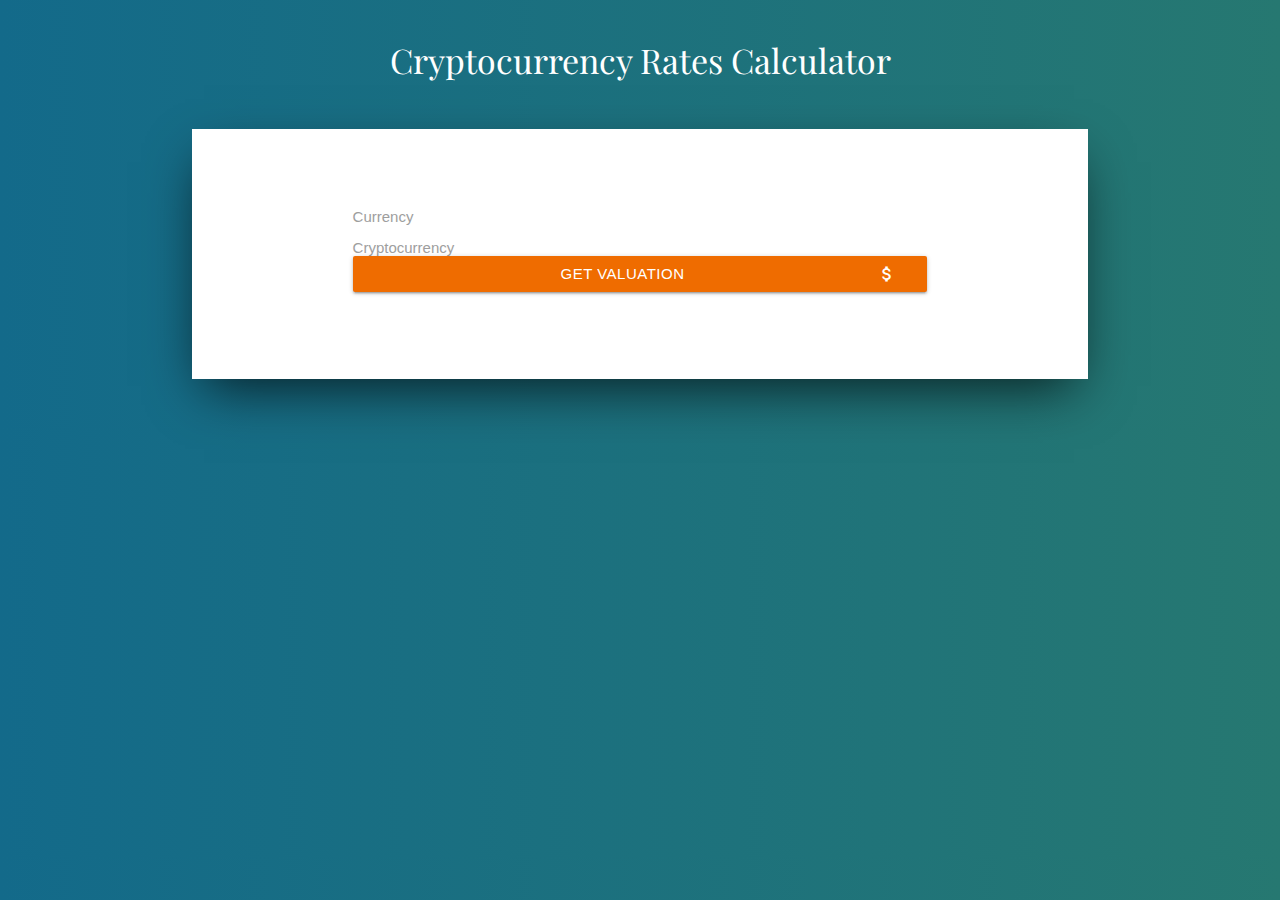
<file: 1-Cryptocurrencies_Project/index.html>
<!DOCTYPE html>
<html lang="en">
<head>
    <meta charset="UTF-8">
    <meta name="viewport" content="width=device-width, initial-scale=1.0">
    <meta http-equiv="X-UA-Compatible" content="ie=edge">
    <title>Document</title>
    <link href="https://fonts.googleapis.com/icon?family=Material+Icons" rel="stylesheet">
    <link rel="stylesheet" href="css/materialize.min.css">
    <link href="https://fonts.googleapis.com/css?family=Playfair+Display" rel="stylesheet">
</head>
<body>
    <div>
        <h1 class="center">Cryptocurrency Rates Calculator</h1>
    </div>
    <div class="container main-content">
        <!-- Page Content goes here -->
        <div class="row">
            <form class="col s8 offset-s2" id="form">
                <div class="row">
                    <div class="form">
                        <div class="input-field col s12">
                                <select id="currency">
                                    <option value="" disabled selected>- Select Currency - </option>
                                    <option value="USD">USD</option>
                                    <option value="GBP">GBP</option>
                                    <option value="EUR">Euro</option>
                                </select>
                                <label>Currency</label>
                        </div>    
                        <div class="input-field col s12">
                            <select id="cryptocurrency">
                                <option value="" disabled selected>- Select Cryptocurrency -</option>
                            </select>
                            <label>Cryptocurrency</label>
                        </div>
                        <div class="input-field col s12">
                            <button class="btn waves-effect waves-light orange darken-3" type="submit" name="action">Get Valuation
                                <i class="material-icons right">attach_money</i>
                            </button>
                        </div>
                        <div class="messages col s12"></div>
                        <div class="spinner"></div>
                        <div id="result" class="col s12"></div>
                    </div><!--.formulario-cotizar-->
                  
                </div>
            </form>
        </div>

      <!--Import jQuery before materialize.js-->
      <script type="text/javascript" src="https://code.jquery.com/jquery-3.2.1.min.js"></script>
      <script type="text/javascript" src="js/materialize.min.js"></script>


    <script src="js/cryptoAPI.js"></script>
    <script src="js/ui.js"></script>
    <script src="js/app.js"></script>

    <script>
            (function() {
                $(document).ready(function(){
                    setTimeout(() => {
                        $('select').select();
                    }, 4000);
                });
            })(jQuery);
        </script>
      <style>
          
          body {
            background: #136a8a; /* fallback for old browsers */
  background: -webkit-linear-gradient(to right, #136a8a, #267871); /* Chrome 10-25, Safari 5.1-6 */
  background: linear-gradient(to right, #136a8a, #267871); /* W3C, IE 10+/ Edge, Firefox 16+, Chrome 26+, Opera 12+, Safari 7+ */
          }
          h1 {
              font-size: 34px;
              color: white;
              font-family: 'Playfair Display', serif;
          }
          form {
              margin: 50px auto;
          }
          .main-content {
              margin: 50px auto;
              background-color: white;
              -webkit-box-shadow: -1px 20px 52px -13px rgba(0,0,0,0.75);
                -moz-box-shadow: -1px 20px 52px -13px rgba(0,0,0,0.75);
                box-shadow: -1px 20px 52px -13px rgba(0,0,0,0.75);
          }
          .messages {
              color: white;
          }
          #result {
                text-align: center;
          }
          .btn {
              width: 100%;
          }
          .spinner  {
              text-align: center;
          }
      </style>
</body>
</html>
</file>
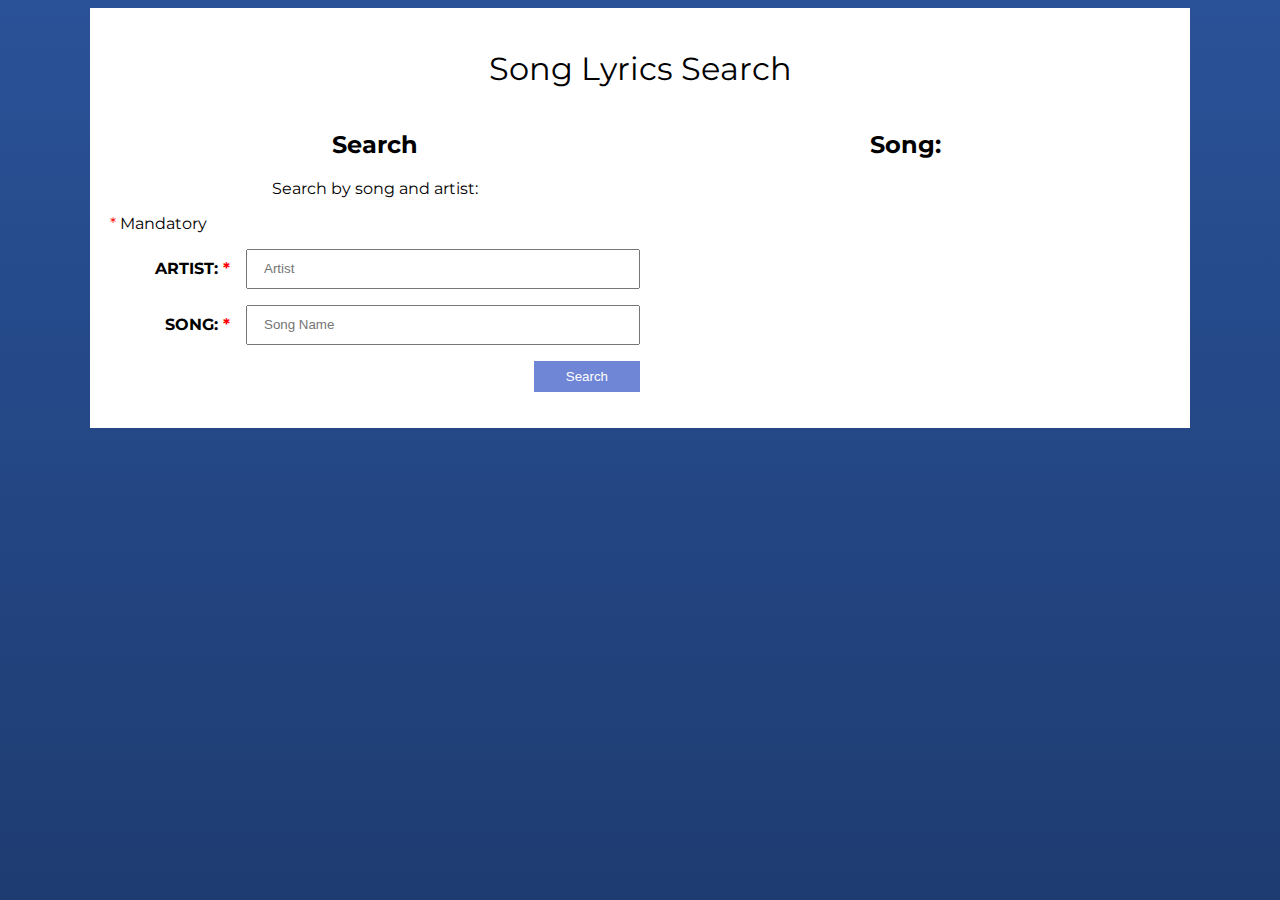
<file: 10- lyrics-start/index.html>
<!DOCTYPE html>
<html lang="en">
<head>
    <meta charset="UTF-8">
    <meta name="viewport" content="width=device-width, initial-scale=1.0">
    <meta http-equiv="X-UA-Compatible" content="ie=edge">
    <title>Lyrics Search Engine</title>
    <link rel="stylesheet" href="https://necolas.github.io/normalize.css/8.0.0/normalize.css">
    <link href="https://fonts.googleapis.com/css?family=Montserrat:400,700,900" rel="stylesheet">
    <link rel="stylesheet" href="css/style.css">
</head>
<body>

    <main id="content" class="content">
            <h1>Song Lyrics Search</h1>

            <div class="container">
                    <div id="search" class="search">
                            <h2>Search</h2>
                            <p>Search by song and artist:</p>
                            <p class="mandatory"><span> * </span>Mandatory</p>
                            <form action="#" id="search-form">
                                <div class="input">
                                    <label for="artist">Artist: <span>*</span></label>
                                    <input type="text" id="artist" placeholder="Artist">
                                </div>
                                <div class="input">
                                    <label for="song">Song: <span>*</span></label>
                                    <input type="text" id="song" placeholder="Song Name">
                                </div>

                                <div class="input send">
                                    <input type="submit" value="Search">
                                </div>
                                <div id="messages"></div>
                            </form>
                    </div>
                    <div class="lyric">
                            <h2>Song:</h2>
                            <div id="result"></div>
                    </div>
            </div>
    </main>

    
    <script src="js/app.js" type="module"></script>
</body>
</html>
</file>
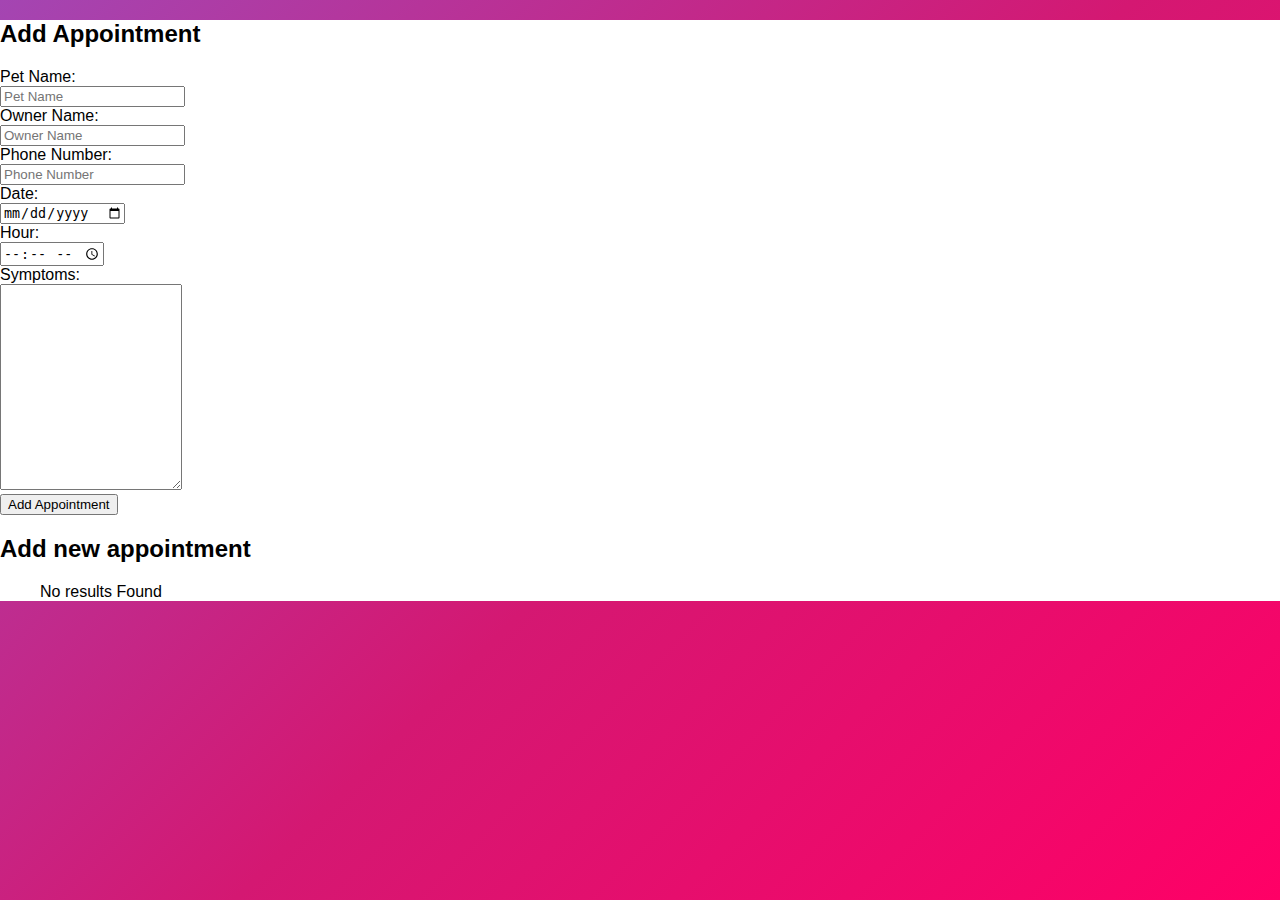
<file: 11-IndexDB/index.html>
<!DOCTYPE html>
<html lang="en">
<head>
    <meta charset="UTF-8">
    <meta name="viewport" content="width=device-width, initial-scale=1.0">
    <meta http-equiv="X-UA-Compatible" content="ie=edge">
    <title>IndexedDB </title>
    <link rel="stylesheet" href="https://bootswatch.com/4/lumen/bootstrap.min.css">
    <link rel="stylesheet" href="css/styles.css">
</head>
<body>
    <div class="container mt-5 p-5">
        <div class="row">
            <div class="col-md-6">
                    <h2 class="text-center my-4">Add Appointment</h2>
                    <form>
                            <div class="form-group row">
                                <label class="col-sm-4 col-lg-4 col-form-label">Pet Name:</label>
                                <div class="col-sm-8 col-lg-8">
                                    <input type="text" id="pet-name" class="form-control" placeholder="Pet Name" required>
                                </div>
                            </div>
                            <div class="form-group row">
                                <label class="col-sm-4 col-lg-4 col-form-label">Owner Name:</label>
                                <div class="col-sm-8 col-lg-8">
                                    <input type="text" id="owner-name"  class="form-control"  placeholder="Owner Name" required>
                                </div>
                            </div>
                            <div class="form-group row">
                                    <label class="col-sm-4 col-lg-4 col-form-label">Phone Number:</label>
                                    <div class="col-sm-8 col-lg-8">
                                        <input type="tel" id="phone" class="form-control"  placeholder="Phone Number" required>
                                    </div>
                                </div>
                            <div class="form-group row">
                                <label class="col-sm-4 col-lg-4 col-form-label">Date:</label>
                                <div class="col-sm-8 col-lg-8">
                                    <input type="date" id="date" class="form-control" required>
                                </div>
                            </div>

                             <div class="form-group row">
                                <label class="col-sm-4 col-lg-4 col-form-label">Hour:</label>
                                <div class="col-sm-8 col-lg-8">
                                    <input type="time" id="hour" class="form-control" required>
                                </div>
                            </div>

                            <div class="form-group row">
                                <label class="col-sm-4 col-lg-4 col-form-label">Symptoms:</label>
                                <div class="col-sm-8 col-lg-8">
                                    <textarea id="symptoms" class="form-control" required></textarea>
                                </div>
                            </div>
                            <div class="form-group row justify-content-end">
                                <div class="col-sm-5">
                                    <button type="submit" class="btn btn-success w-100">Add Appointment</button>
                                </div>
                            </div>
                        </form>
            </div>

            <div class="col-md-6">
                    <h2 id="appointment-title" class="text-center my-4"></h2>
                    <ul id="appointments" class="list-group">
                        <li>An appointment</li>
                    </ul>
            </div>
        </div>
    </div>

    <script src="js/app.js"></script>

</body>
</html>
</file>
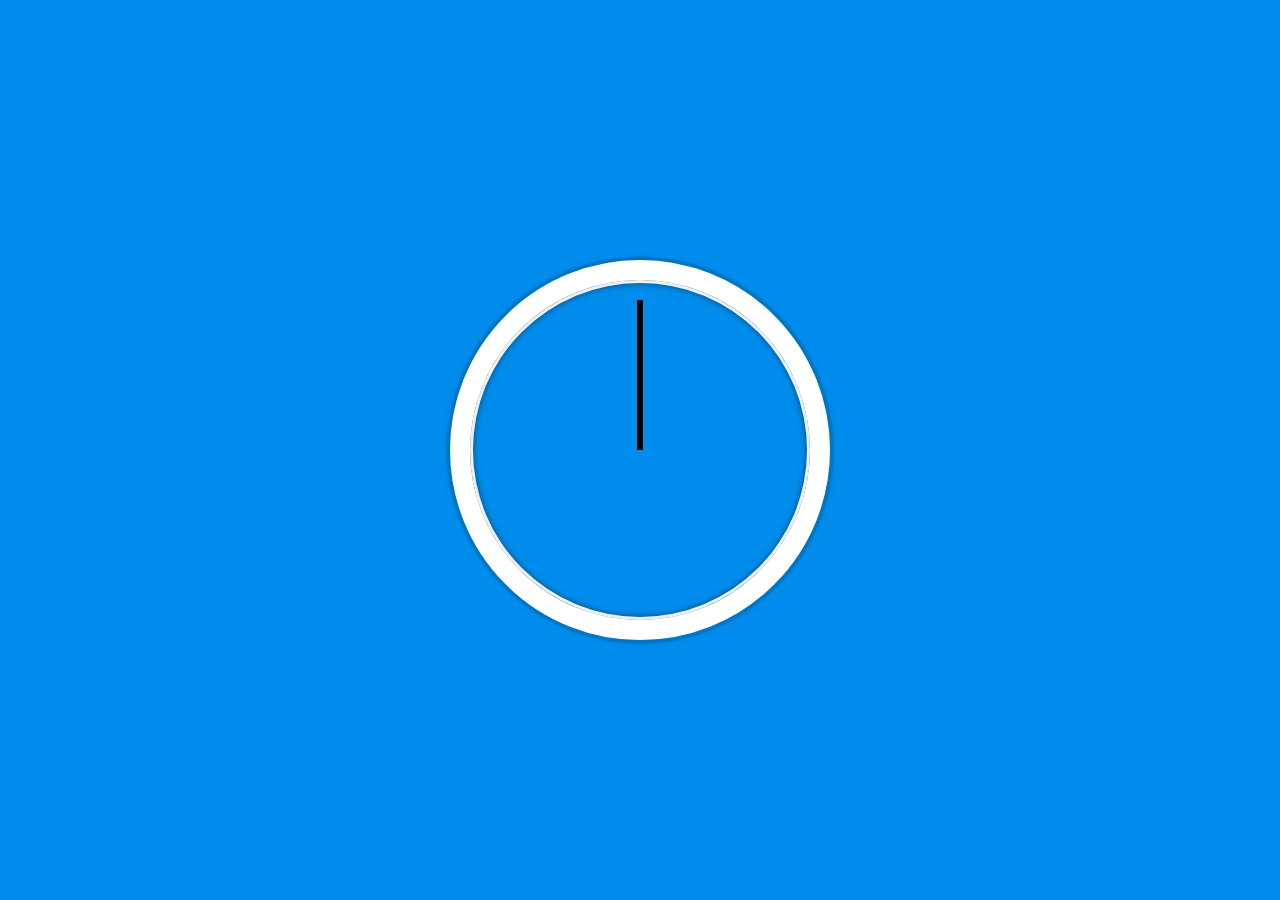
<file: 3-JS and CSS Clock/index.html>
<!DOCTYPE html>
<html lang="en">
<head>
  <meta charset="UTF-8">
  <title>JS + CSS Clock</title>
</head>
<body>


    <div class="clock">
      <div class="clock-face">
        <div class="hand hour-hand"></div>
        <div class="hand min-hand"></div>
        <div class="hand second-hand"></div>
      </div>
    </div>


  <style>
    html {
      background:#018DED url(http://unsplash.it/1500/1000?image=881&blur=50);
      background-size:cover;
      font-family:'helvetica neue';
      text-align: center;
      font-size: 10px;
    }

    body {
      margin: 0;
      font-size: 2rem;
      display:flex;
      flex:1;
      min-height: 100vh;
      align-items: center;
    }

    .clock {
      width: 30rem;
      height: 30rem;
      border:20px solid white;
      border-radius:50%;
      margin:50px auto;
      position: relative;
      padding:2rem;
      box-shadow:
        0 0 0 4px rgba(0,0,0,0.1),
        inset 0 0 0 3px #EFEFEF,
        inset 0 0 10px black,
        0 0 10px rgba(0,0,0,0.2);
    }

    .clock-face {
      position: relative;
      width: 100%;
      height: 100%;
      transform: translateY(-3px); /* account for the height of the clock hands */
    }

    .hand {
      width:50%;
      height:6px;
      background:black;
      position: absolute;
      top:50%;
      transform-origin: 100%;
      transform: rotate(90deg);
      transition: all 0.05s;
      transition-timing-function: cubic-bezier(0.1, 2.7, 0.58, 1);
    }

  </style>

<script src="main.js"></script>
</body>
</html>
</file>
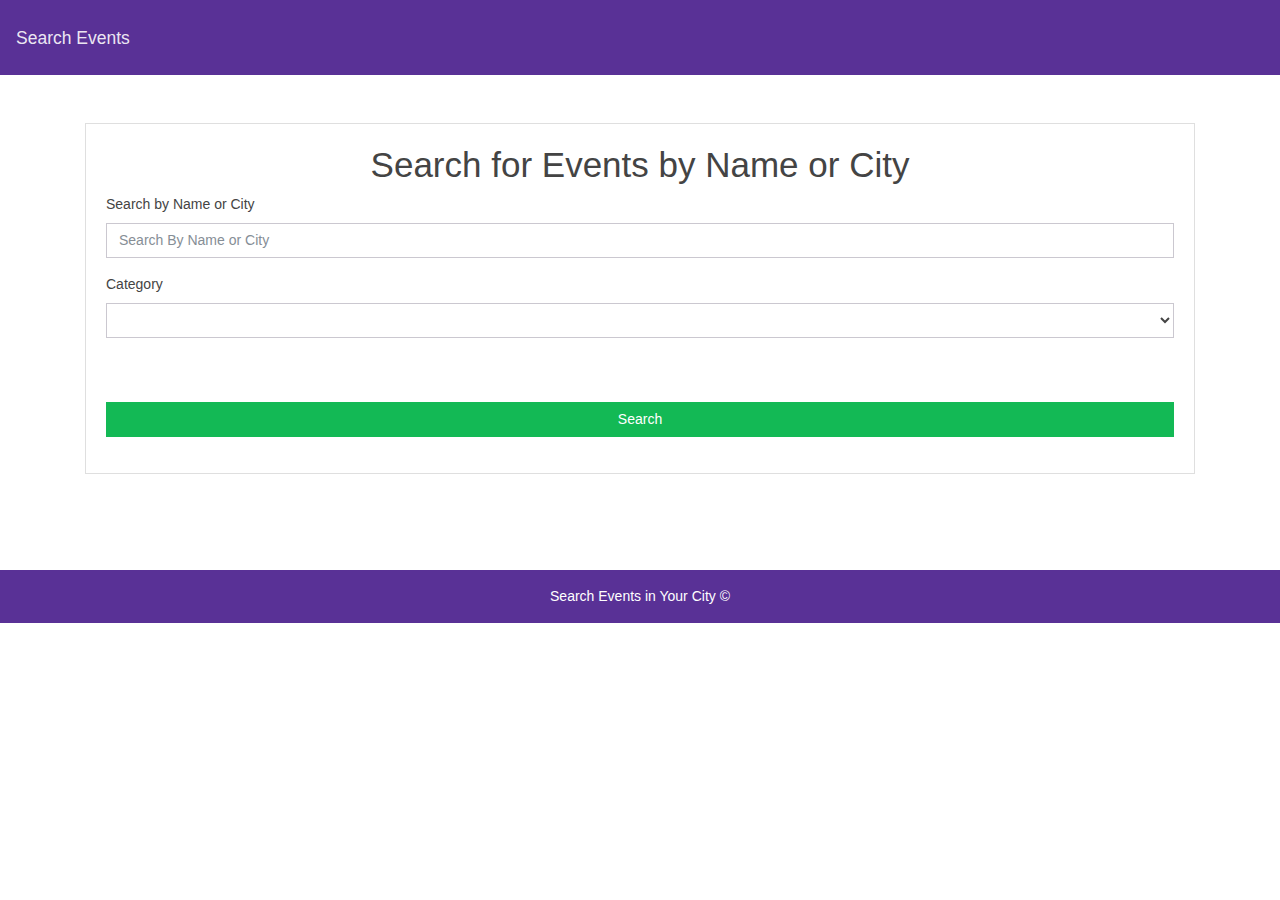
<file: 4 - events finder project/index.html>
<!DOCTYPE html>
<html lang="en">
<head>
     <meta charset="UTF-8">
     <meta name="viewport" content="width=device-width, initial-scale=1.0">
     <meta http-equiv="X-UA-Compatible" content="ie=edge">
     <title>Events in your City</title>
     <link rel="stylesheet" href="css/bootstrap.css">
</head>
<body>
    <nav class="navbar navbar-expand-lg navbar-dark bg-primary mb-5">
        <a class="navbar-brand" href="#">Search Events</a>
    </nav> 
     <div class="container search-wrapper">
               <div id="search-events" class="card card-body">
                   <h1 class="text-center">Search for Events by Name or City</h1>

                   <div class="form-group">
                        <label for="event-name">Search by Name or City</label>
                        <input type="text" id="event-name" class="form-control" placeholder="Search By Name or City"> 
                    </div>
                     
                   <div class="form-group">
                        <label for="category">Category</label>
                        <select class="form-control" id="category"></select>
                    </div>

                    <div class="form-group">
                        <input type="submit" class="mt-5 form-control btn btn-success" id="submitBtn" value="Search">
                    </div>
                   
               </div>  
               <div id="result" class="row mt-5"></div>
           </div>
       
           <footer class="mt-5 p-3 text-center bg-primary">
              Search Events in Your City &copy;
           </footer>
       
          <script src="eventbrite.js"></script>
          <script src="ui.js"></script>
          <script src="apps.js"></script>
           <style>
      
                footer {
                     color: white;
                }
           </style>
</body>
</html>
</file>
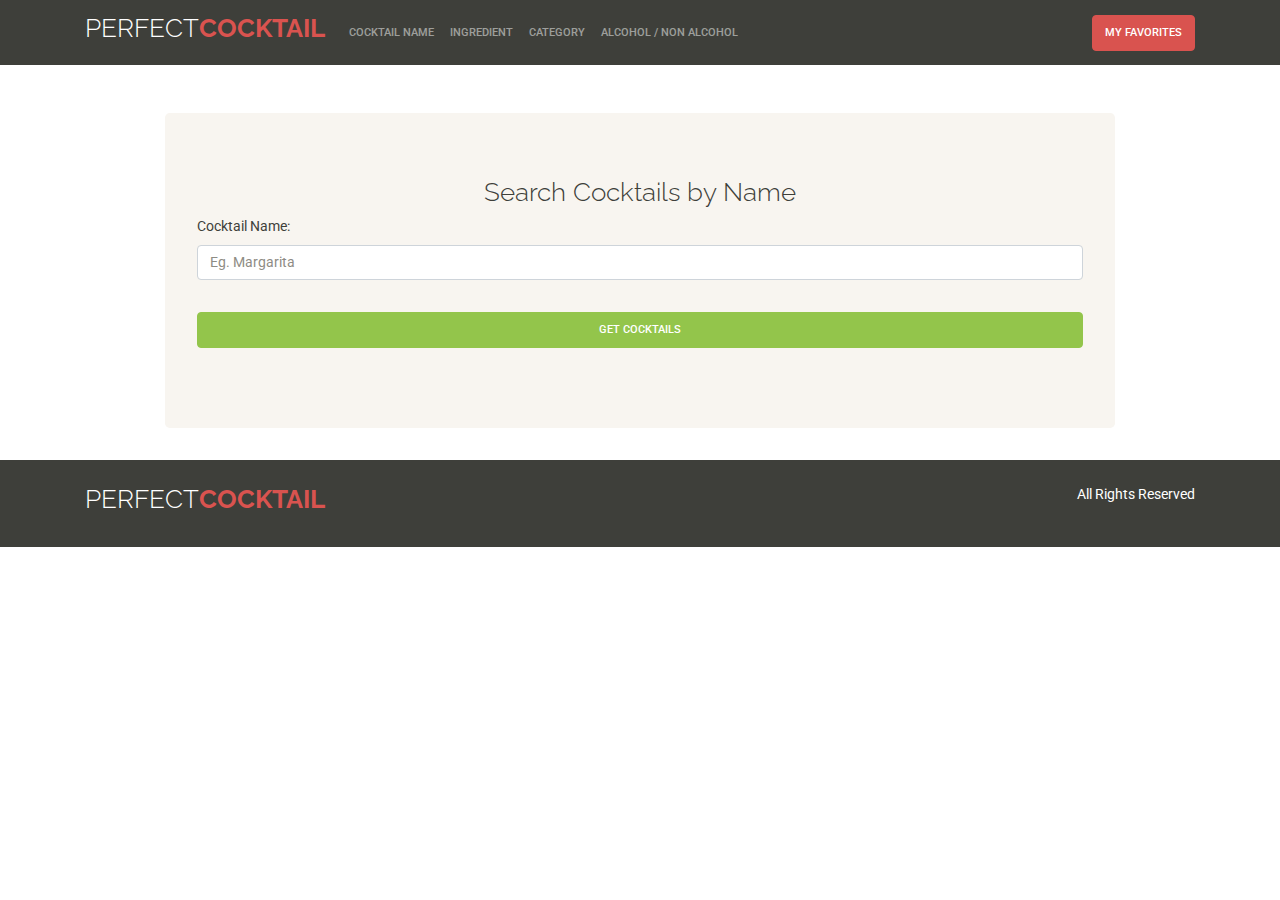
<file: 8-CocktailProject/index.html>
<!DOCTYPE html>
<html lang="en">
<head>
    <meta charset="UTF-8">
    <meta name="viewport" content="width=device-width, initial-scale=1.0">
    <meta http-equiv="X-UA-Compatible" content="ie=edge">
    <title>Perfect Cocktail | Search by Name</title>
    <link rel="stylesheet" href="css/bootstrap.css">
    <link href="https://fonts.googleapis.com/css?family=Raleway:300,700,900" rel="stylesheet">
    <link rel="stylesheet" href="css/custom.css">
</head>
<body>

<nav class="navbar navbar-expand-lg navbar-dark bg-primary">
    <div class="container">
        <a class="navbar-brand text-uppercase" href="index.html">
            <h1 class="sitename">PERFECT<span>COCKTAIL</span> </h1>
        </a>
        <button class="navbar-toggler" type="button" data-toggle="collapse" data-target="#navbar" aria-controls="navbar" aria-expanded="false" aria-label="Toggle navigation">
            <span class="navbar-toggler-icon"></span>
        </button>
        <div class="collapse navbar-collapse" id="navbar">
                <ul class="navbar-nav mr-auto">
                    <li class="nav-item">
                        <a class="nav-link" href="index.html">Cocktail Name</a>
                    </li>
                    <li class="nav-item">
                        <a class="nav-link" href="ingredient.html">Ingredient</a>
                    </li>
                    <li class="nav-item">
                        <a class="nav-link" href="category.html">Category</a>
                    </li>
                    <li class="nav-item">
                        <a class="nav-link" href="filter-alcohol.html">Alcohol / Non Alcohol</a>
                    </li>
                </ul>
        </div>
        <div class="dropdown">
                <a href="favorites.html" class="btn btn-danger">
                       My Favorites
                </a>
        </div>
    </div>
</nav>

<div id="content" class="mt-5">
    <div class="container">
        <div class="row justify-content-center">
                <div class="jumbotron col-12 col-md-10">
                    <h1 class="text-center">Search Cocktails by Name</h1>

                    <div class="row">
                            <div class="col-12">
                                    <form action="#" id="search-form">
                                            <div class="form-group">
                                                    <label for="search">Cocktail Name:</label>
                                                    <input type="text" class="form-control" id="search" placeholder="Eg. Margarita">
                                            </div>
                                            <div class="form-group pt-3">
                                                    <input type="hidden" id="type" value="name">

                                                    <button type="submit" class="btn btn-success d-block">
                                                        Get Cocktails
                                                    </button>
                                            </div>
                                    </form>
                                    
                            </div>

                            <div class="col-12 mt-5 results-wrapper" style="display:none;" >
                                <h1 class="text-center">Results: <span id="total"></span></h1>
                                <div id="results" class="mt-5 row" ></div>
                            </div>
                    </div>
                </div>
        </div>
    </div>
</div> <!--#content-->


<footer class="bg-primary p-4">
    <div class="container">
        <div class="row justify-content-between">
            <div class="col-md-4">
                <h1 class="sitename">PERFECT<span>COCKTAIL</span> </h1>
            </div>
            <div class="col-md-4">
                <p class="text-right">All Rights Reserved </p>
            </div>
        </div>
    </div>
</footer>


<script src="https://code.jquery.com/jquery-3.2.1.slim.min.js" integrity="sha384-KJ3o2DKtIkvYIK3UENzmM7KCkRr/rE9/Qpg6aAZGJwFDMVNA/GpGFF93hXpG5KkN" crossorigin="anonymous"></script>
<script src="https://cdnjs.cloudflare.com/ajax/libs/popper.js/1.12.9/umd/popper.min.js" integrity="sha384-ApNbgh9B+Y1QKtv3Rn7W3mgPxhU9K/ScQsAP7hUibX39j7fakFPskvXusvfa0b4Q" crossorigin="anonymous"></script>
<script src="https://maxcdn.bootstrapcdn.com/bootstrap/4.0.0/js/bootstrap.min.js" integrity="sha384-JZR6Spejh4U02d8jOt6vLEHfe/JQGiRRSQQxSfFWpi1MquVdAyjUar5+76PVCmYl" crossorigin="anonymous"></script>

<!-- Our Scripts-->
<script src="js/CocktailAPI.js"></script>
<script src="js/CocktailDB.js"></script>
<script src="js/UI.js"></script>
<script src="js/app.js"></script>

</body>
</html>
</file>
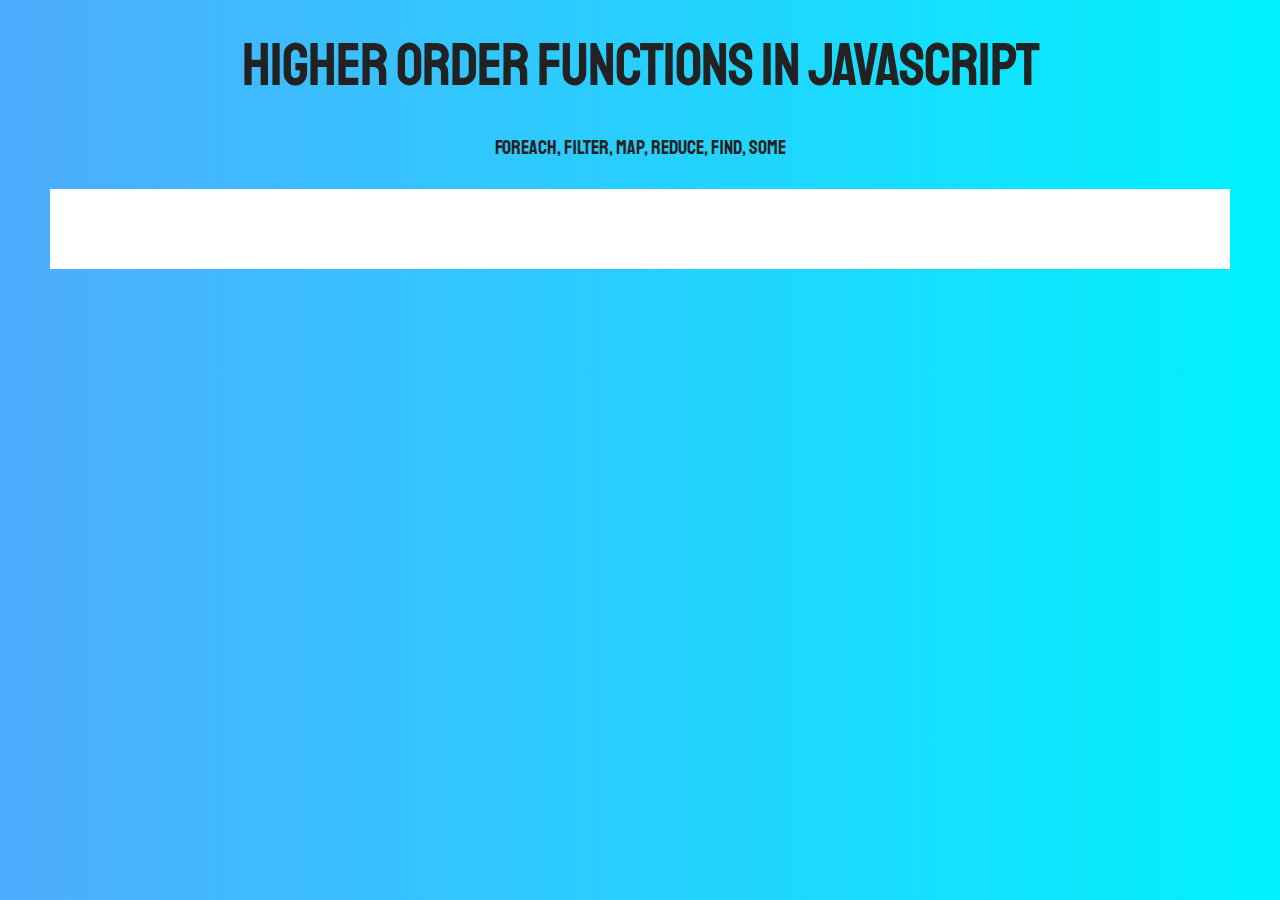
<file: 12- HigherOrderFunctions/HigherOrderFunctions/index.html>
<!DOCTYPE html>
<html lang="en">
<head>
    <meta charset="UTF-8">
    <meta name="viewport" content="width=device-width, initial-scale=1.0">
    <meta http-equiv="X-UA-Compatible" content="ie=edge">
    <title>Higher Order Functions</title>
    <link href="https://fonts.googleapis.com/css?family=Staatliches" rel="stylesheet">  
    <link rel="stylesheet" href="css/normalize.css">
    <link rel="stylesheet" href="css/skeleton.css">
    <link rel="stylesheet" href="css/app.css">
</head>
<body>

    <h1>Higher Order Functions in JavaScript</h1>
    <p>forEach, filter, map, reduce, find, some</p>

    <div id="app"></div>

    <script src="js/app.js"></script>
    
</body>
</html>
</file>
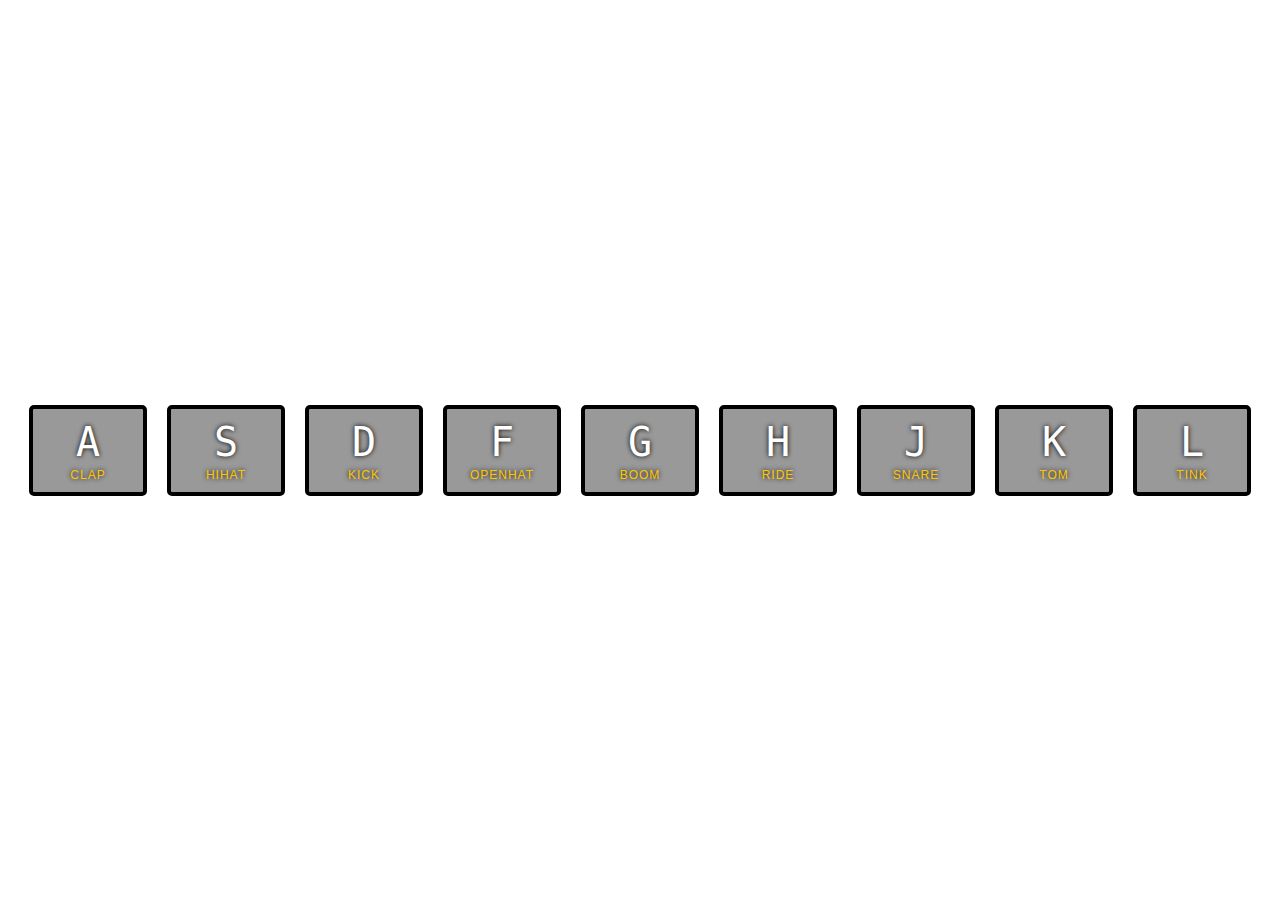
<file: 2 - JavaScript Drum Kit/index-START.html>
<!DOCTYPE html>
<html lang="en">
<head>
  <meta charset="UTF-8">
  <title>JS Drum Kit</title>
  <link rel="stylesheet" href="style.css">
</head>
<body>


  <div class="keys">
    <div data-key="65" class="key">
      <kbd>A</kbd>
      <span class="sound">clap</span>
    </div>
    <div data-key="83" class="key">
      <kbd>S</kbd>
      <span class="sound">hihat</span>
    </div>
    <div data-key="68" class="key">
      <kbd>D</kbd>
      <span class="sound">kick</span>
    </div>
    <div data-key="70" class="key">
      <kbd>F</kbd>
      <span class="sound">openhat</span>
    </div>
    <div data-key="71" class="key">
      <kbd>G</kbd>
      <span class="sound">boom</span>
    </div>
    <div data-key="72" class="key">
      <kbd>H</kbd>
      <span class="sound">ride</span>
    </div>
    <div data-key="74" class="key">
      <kbd>J</kbd>
      <span class="sound">snare</span>
    </div>
    <div data-key="75" class="key">
      <kbd>K</kbd>
      <span class="sound">tom</span>
    </div>
    <div data-key="76" class="key">
      <kbd>L</kbd>
      <span class="sound">tink</span>
    </div>
  </div>

  <audio data-key="65" src="sounds/clap.wav"></audio>
  <audio data-key="83" src="sounds/hihat.wav"></audio>
  <audio data-key="68" src="sounds/kick.wav"></audio>
  <audio data-key="70" src="sounds/openhat.wav"></audio>
  <audio data-key="71" src="sounds/boom.wav"></audio>
  <audio data-key="72" src="sounds/ride.wav"></audio>
  <audio data-key="74" src="sounds/snare.wav"></audio>
  <audio data-key="75" src="sounds/tom.wav"></audio>
  <audio data-key="76" src="sounds/tink.wav"></audio>



  <script type="text/javascript" src="main.js"></script>


</body>
</html>
</file>
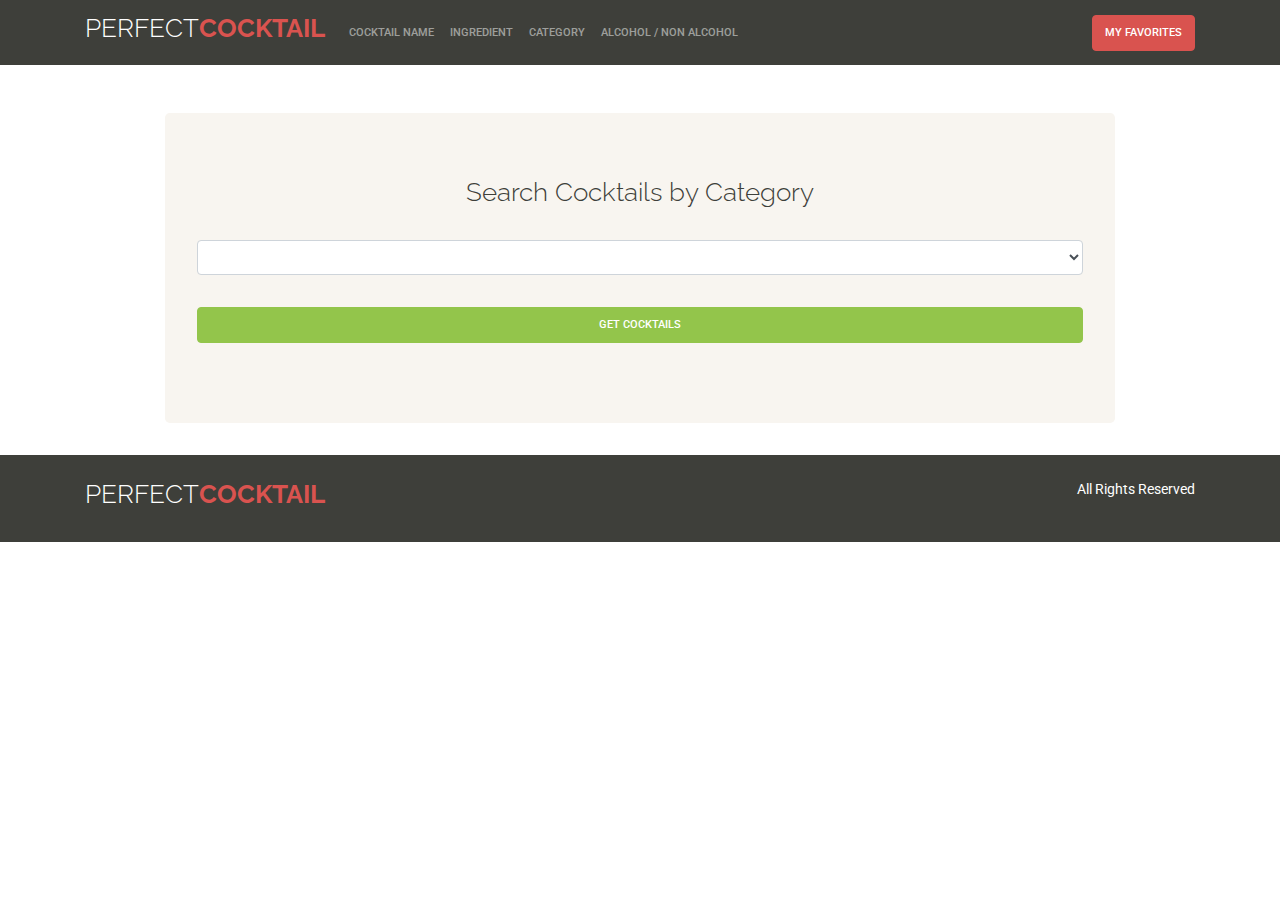
<file: 8-CocktailProject/category.html>
<!DOCTYPE html>
<html lang="en">
<head>
    <meta charset="UTF-8">
    <meta name="viewport" content="width=device-width, initial-scale=1.0">
    <meta http-equiv="X-UA-Compatible" content="ie=edge">
    <title>Perfect Cocktail | Search by Name</title>
    <link rel="stylesheet" href="css/bootstrap.css">
    <link href="https://fonts.googleapis.com/css?family=Raleway:300,700,900" rel="stylesheet">
    <link rel="stylesheet" href="css/custom.css">
</head>

<body>
<nav class="navbar navbar-expand-lg navbar-dark bg-primary">
    <div class="container">
            <a class="navbar-brand text-uppercase" href="index.html">
                <h1 class="sitename">PERFECT<span>COCKTAIL</span> </h1>
            </a>
            <button class="navbar-toggler" type="button" data-toggle="collapse" data-target="#navbar" aria-controls="navbar" aria-expanded="false" aria-label="Toggle navigation">
                <span class="navbar-toggler-icon"></span>
            </button>
            <div class="collapse navbar-collapse" id="navbar">
                    <ul class="navbar-nav mr-auto">
                        <li class="nav-item">
                            <a class="nav-link" href="index.html">Cocktail Name</a>
                        </li>
                        <li class="nav-item">
                            <a class="nav-link" href="ingredient.html">Ingredient</a>
                        </li>
                        <li class="nav-item">
                            <a class="nav-link" href="category.html">Category</a>
                        </li>
                        <li class="nav-item">
                            <a class="nav-link" href="filter-alcohol.html">Alcohol / Non Alcohol</a>
                        </li>
                    </ul>
            </div>
            <div class="dropdown">
                    <a href="favorites.html" class="btn btn-danger">
                           My Favorites
                    </a>
            </div>
    </div>
</nav>

<div id="content" class="mt-5">
    <div class="container">
        <div class="row justify-content-center">
                <div class="jumbotron col-12 col-md-10">
                    <h1 class="text-center">
                        Search Cocktails by Category
                    </h1>
                    <div class="row">
                        <div class="col-12">
                                <form action="#" id="search-form">
                                        <div class="form-group mt-4">
                                                <select class="search-category form-control" id="search">
                                                        
                                                </select>
                                        </div>
                                        <div class="form-group pt-3">
                                                <input type="hidden" id="type" value="category">
                                                <button type="submit" class="btn btn-success d-block">
                                                    Get Cocktails
                                                </button>
                                        </div>
                                </form>
                                
                        </div>

                        <div class="col-12 mt-5 results-wrapper" style="display:none;" >
                            <h1 class="text-center">Results: <span id="total"></span></h1>
                            <div id="results" class="mt-5 row" ></div>
                        </div>
                    </div>
                </div>
        </div>
    </div>
</div> <!--#content-->

<div class="modal fade" id="recipe" tabindex="-1" role="dialog"  aria-hidden="true">
    <div class="modal-dialog modal-dialog-centered" role="document">
            <div class="modal-content">
                <div class="modal-header">
                    <h2 class="modal-title"></h2>
                    <button type="button" class="close" data-dismiss="modal" aria-label="Close">
                        <span aria-hidden="true">&times;</span>
                    </button>
                </div>
                <div class="modal-body">
                        <h3 class="alert alert-success">Preparation:</h3>
                        <div class="description-text mb-4"></div>

                        <h3  class="alert alert-success">Ingredients:</h3>
                        <div class="ingredient-list">
                                <ul class="list-group"></ul>
                        </div>
                    <div class="ingredients mt-3">

                    </div>
                </div>
                <div class="modal-footer">
                    <button type="button" class="btn btn-secondary" data-dismiss="modal">Close</button>
                </div>
            </div>
    </div>
</div><!--.modal-->


<footer class="bg-primary p-4">
        <div class="container">
            <div class="row justify-content-between">
                <div class="col-md-4">
                    <h1 class="sitename">PERFECT<span>COCKTAIL</span> </h1>
                </div>
                <div class="col-md-4">
                    <p class="text-right">All Rights Reserved </p>
                </div>
            </div>
        </div>
</footer>

<script src="https://code.jquery.com/jquery-3.2.1.slim.min.js" integrity="sha384-KJ3o2DKtIkvYIK3UENzmM7KCkRr/rE9/Qpg6aAZGJwFDMVNA/GpGFF93hXpG5KkN" crossorigin="anonymous"></script>
<script src="https://cdnjs.cloudflare.com/ajax/libs/popper.js/1.12.9/umd/popper.min.js" integrity="sha384-ApNbgh9B+Y1QKtv3Rn7W3mgPxhU9K/ScQsAP7hUibX39j7fakFPskvXusvfa0b4Q" crossorigin="anonymous"></script>
<script src="https://maxcdn.bootstrapcdn.com/bootstrap/4.0.0/js/bootstrap.min.js" integrity="sha384-JZR6Spejh4U02d8jOt6vLEHfe/JQGiRRSQQxSfFWpi1MquVdAyjUar5+76PVCmYl" crossorigin="anonymous"></script>


<script src="js/CocktailAPI.js"></script>
<script src="js/CocktailDB.js"></script>
<script src="js/UI.js"></script>
<script src="js/app.js"></script>
</body>
</html>
</file>
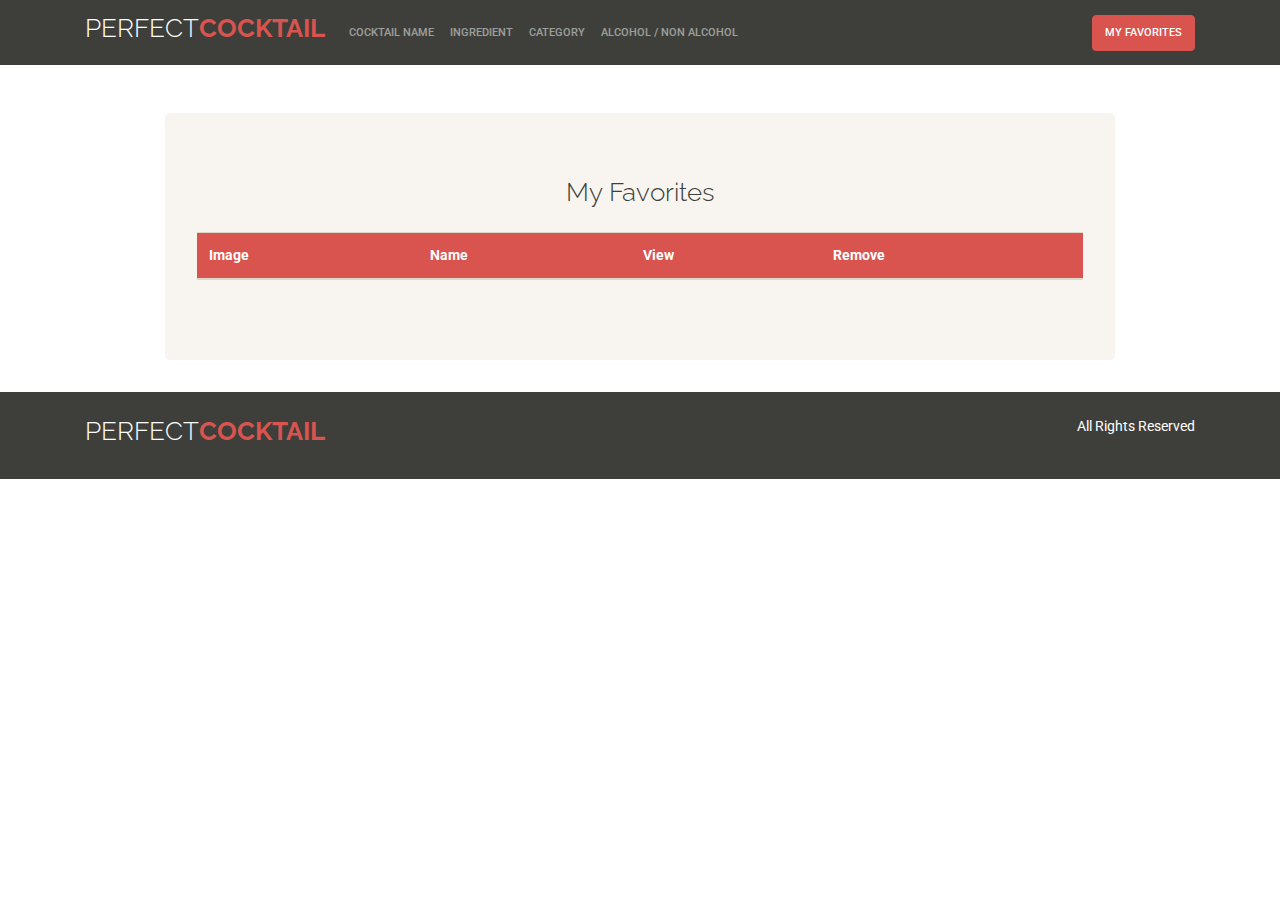
<file: 8-CocktailProject/favorites.html>
<!DOCTYPE html>
<html lang="en">
<head>
    <meta charset="UTF-8">
    <meta name="viewport" content="width=device-width, initial-scale=1.0">
    <meta http-equiv="X-UA-Compatible" content="ie=edge">
    <title>Perfect Cocktail | Search by Name</title>
    <link rel="stylesheet" href="css/bootstrap.css">
    <link href="https://fonts.googleapis.com/css?family=Raleway:300,700,900" rel="stylesheet">
    <link rel="stylesheet" href="css/custom.css">
</head>
<body>

<nav class="navbar navbar-expand-lg navbar-dark bg-primary">
    <div class="container">
            <a class="navbar-brand text-uppercase" href="index.html">
                <h1 class="sitename">PERFECT<span>COCKTAIL</span> </h1>
            </a>
            <button class="navbar-toggler" type="button" data-toggle="collapse" data-target="#navbar" aria-controls="navbar" aria-expanded="false" aria-label="Toggle navigation">
                <span class="navbar-toggler-icon"></span>
            </button>
            <div class="collapse navbar-collapse" id="navbar">
                    <ul class="navbar-nav mr-auto">
                        <li class="nav-item">
                            <a class="nav-link" href="index.html">Cocktail Name</a>
                        </li>
                        <li class="nav-item">
                            <a class="nav-link" href="ingredient.html">Ingredient</a>
                        </li>
                        <li class="nav-item">
                            <a class="nav-link" href="category.html">Category</a>
                        </li>
                        <li class="nav-item">
                            <a class="nav-link" href="filter-alcohol.html">Alcohol / Non Alcohol</a>
                        </li>
                    </ul>
            </div>

            <div class="dropdown">
                <a href="favorites.html" class="btn btn-danger">
                       My Favorites
                </a>
            </div>
    </div>
</nav>

<div id="content" class="mt-5">
    <div class="container">
        <div class="row justify-content-center">
                <div class="jumbotron col-12 col-md-10">
                    <h1 class="text-center mb-4">
                        My Favorites
                    </h1>
                    <div class="row">
                        <div class="col-12">
                                <table id="favorites" class="table table-light">
                                    <thead class="bg-danger">
                                        <tr>
                                            <th scope="col">Image</th>
                                            <th scope="col">Name</th>
                                            <th scope="col">View</th>
                                            <th scope="col">Remove</th>
                                        </tr>
                                    </thead>
                                    <tbody></tbody>
                                </table>
                        </div>
                    </div>
                </div>
        </div>
    </div>
</div> <!--#content-->

<div class="modal fade" id="recipe" tabindex="-1" role="dialog"  aria-hidden="true">
        <div class="modal-dialog modal-dialog-centered" role="document">
                <div class="modal-content">
                    <div class="modal-header">
                        <h2 class="modal-title"></h2>
                        <button type="button" class="close" data-dismiss="modal" aria-label="Close">
                            <span aria-hidden="true">&times;</span>
                        </button>
                    </div>
                    <div class="modal-body">
                            <h3 class="alert alert-success">Preparation:</h3>
                            <div class="description-text mb-4"></div>

                            <h3  class="alert alert-success">Ingredients:</h3>
                            <div class="ingredient-list">
                                    <ul class="list-group"></ul>
                            </div>
                        <div class="ingredients mt-3">

                        </div>
                    </div>
                    <div class="modal-footer">
                        <button type="button" class="btn btn-secondary" data-dismiss="modal">Close</button>
                    </div>
                </div>
        </div>
    </div><!--.modal-->

<footer class="bg-primary p-4">
        <div class="container">
            <div class="row justify-content-between">
                <div class="col-md-4">
                    <h1 class="sitename">PERFECT<span>COCKTAIL</span> </h1>
                </div>
                <div class="col-md-4">
                    <p class="text-right">All Rights Reserved </p>
                </div>
            </div>
        </div>
</footer>

<script src="https://code.jquery.com/jquery-3.2.1.slim.min.js" integrity="sha384-KJ3o2DKtIkvYIK3UENzmM7KCkRr/rE9/Qpg6aAZGJwFDMVNA/GpGFF93hXpG5KkN" crossorigin="anonymous"></script>
<script src="https://cdnjs.cloudflare.com/ajax/libs/popper.js/1.12.9/umd/popper.min.js" integrity="sha384-ApNbgh9B+Y1QKtv3Rn7W3mgPxhU9K/ScQsAP7hUibX39j7fakFPskvXusvfa0b4Q" crossorigin="anonymous"></script>
<script src="https://maxcdn.bootstrapcdn.com/bootstrap/4.0.0/js/bootstrap.min.js" integrity="sha384-JZR6Spejh4U02d8jOt6vLEHfe/JQGiRRSQQxSfFWpi1MquVdAyjUar5+76PVCmYl" crossorigin="anonymous"></script>


<script src="js/CocktailAPI.js"></script>
<script src="js/CocktailDB.js"></script>
<script src="js/UI.js"></script>
<script src="js/app.js"></script>

</body>
</html>
</file>
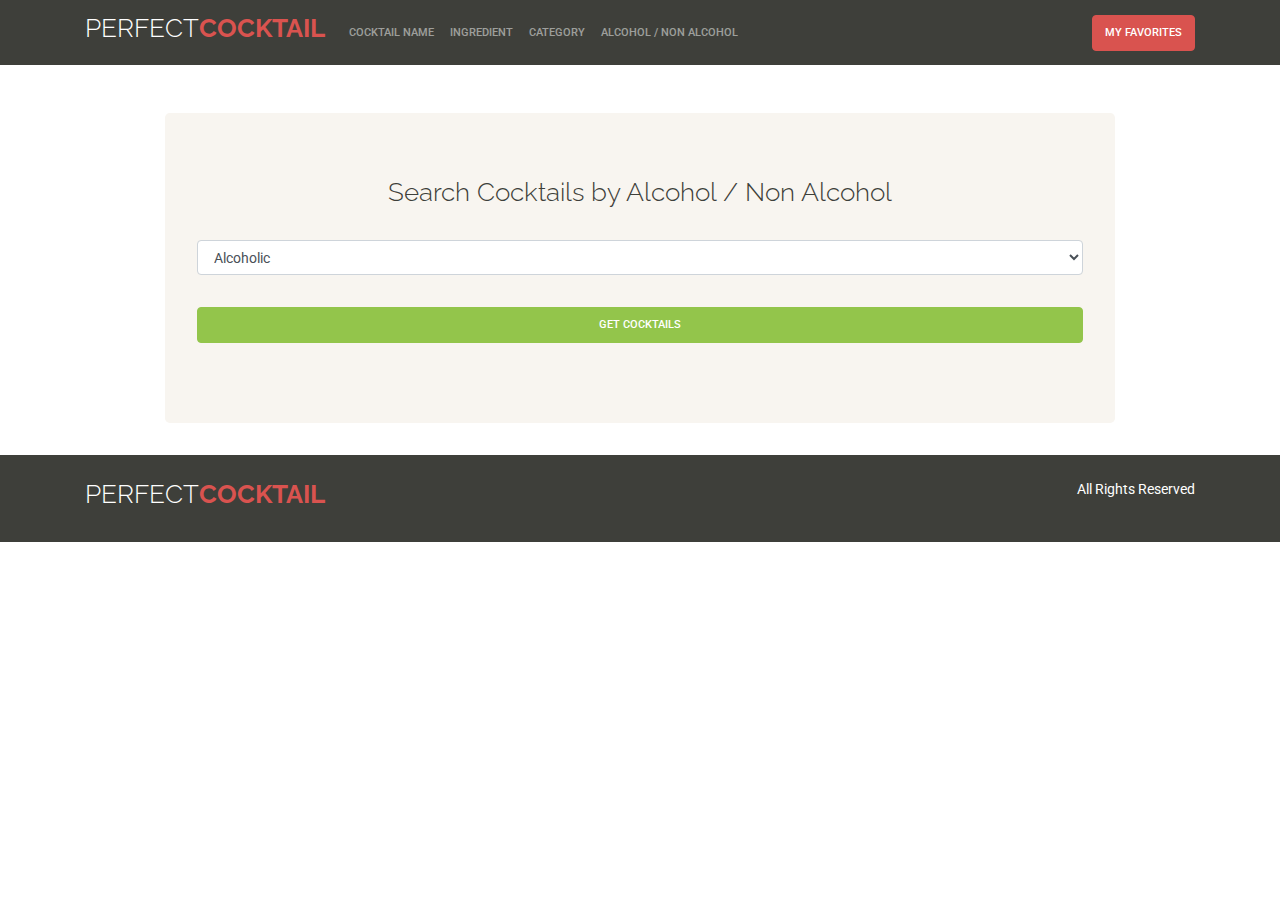
<file: 8-CocktailProject/filter-alcohol.html>
<!DOCTYPE html>
<html lang="en">
<head>
    <meta charset="UTF-8">
    <meta name="viewport" content="width=device-width, initial-scale=1.0">
    <meta http-equiv="X-UA-Compatible" content="ie=edge">
    <title>Perfect Cocktail | Search by Name</title>
    <link rel="stylesheet" href="css/bootstrap.css">
    <link href="https://fonts.googleapis.com/css?family=Raleway:300,700,900" rel="stylesheet">
    <link rel="stylesheet" href="css/custom.css">
</head>
<body>

<nav class="navbar navbar-expand-lg navbar-dark bg-primary">
    <div class="container">
            <a class="navbar-brand text-uppercase" href="index.html">
                <h1 class="sitename">PERFECT<span>COCKTAIL</span> </h1>
            </a>
            <button class="navbar-toggler" type="button" data-toggle="collapse" data-target="#navbar" aria-controls="navbar" aria-expanded="false" aria-label="Toggle navigation">
                <span class="navbar-toggler-icon"></span>
            </button>
            <div class="collapse navbar-collapse" id="navbar">
                    <ul class="navbar-nav mr-auto">
                        <li class="nav-item">
                            <a class="nav-link" href="index.html">Cocktail Name</a>
                        </li>
                        <li class="nav-item">
                            <a class="nav-link" href="ingredient.html">Ingredient</a>
                        </li>
                        <li class="nav-item">
                            <a class="nav-link" href="category.html">Category</a>
                        </li>
                        <li class="nav-item">
                            <a class="nav-link" href="filter-alcohol.html">Alcohol / Non Alcohol</a>
                        </li>
                    </ul>
            </div>

            <div class="dropdown">
                    <a href="favorites.html" class="btn btn-danger">
                           My Favorites
                    </a>
            </div>
    </div>
</nav>

<div id="content" class="mt-5">
    <div class="container">
        <div class="row justify-content-center">
                <div class="jumbotron col-12 col-md-10">
                    <h1 class="text-center">
                        Search Cocktails by Alcohol / Non Alcohol
                    </h1>
                    <div class="row">
                        <div class="col-12">
                                <form action="#" id="search-form">
                                        <div class="form-group mt-4">
                                                <select class="form-control search-alcohol" id="search">
                                                    <option value="Alcoholic">Alcoholic</option>  
                                                    <option value="Non_Alcoholic">Non Alcoholic</option>     
                                                </select>
                                        </div>
                                        <div class="form-group pt-3">
                                                <input type="hidden" id="type" value="alcohol">
                                                <button type="submit" class="btn btn-success d-block">
                                                    Get Cocktails
                                                </button>
                                        </div>
                                </form>
                                
                        </div>

                        <div class="col-12 mt-5 results-wrapper" style="display:none;" >
                            <h1 class="text-center">Results: <span id="total"></span></h1>
                            <div id="results" class="mt-5 row" ></div>
                        </div>
                    </div>
                </div>
        </div>
    </div>
</div> <!--#content-->

<div class="modal fade" id="recipe" tabindex="-1" role="dialog"  aria-hidden="true">
        <div class="modal-dialog modal-dialog-centered" role="document">
                <div class="modal-content">
                    <div class="modal-header">
                        <h2 class="modal-title"></h2>
                        <button type="button" class="close" data-dismiss="modal" aria-label="Close">
                            <span aria-hidden="true">&times;</span>
                        </button>
                    </div>
                    <div class="modal-body">
                            <h3 class="alert alert-success">Preparation:</h3>
                            <div class="description-text mb-4"></div>

                            <h3  class="alert alert-success">Ingredients:</h3>
                            <div class="ingredient-list">
                                    <ul class="list-group"></ul>
                            </div>
                        <div class="ingredients mt-3">

                        </div>
                    </div>
                    <div class="modal-footer">
                        <button type="button" class="btn btn-secondary" data-dismiss="modal">Close</button>
                    </div>
                </div>
        </div>
    </div><!--.modal-->

<footer class="bg-primary p-4">
        <div class="container">
            <div class="row justify-content-between">
                <div class="col-md-4">
                    <h1 class="sitename">PERFECT<span>COCKTAIL</span> </h1>
                </div>
                <div class="col-md-4">
                    <p class="text-right">All Rights Reserved </p>
                </div>
            </div>
        </div>
</footer>

<script src="https://code.jquery.com/jquery-3.2.1.slim.min.js" integrity="sha384-KJ3o2DKtIkvYIK3UENzmM7KCkRr/rE9/Qpg6aAZGJwFDMVNA/GpGFF93hXpG5KkN" crossorigin="anonymous"></script>
<script src="https://cdnjs.cloudflare.com/ajax/libs/popper.js/1.12.9/umd/popper.min.js" integrity="sha384-ApNbgh9B+Y1QKtv3Rn7W3mgPxhU9K/ScQsAP7hUibX39j7fakFPskvXusvfa0b4Q" crossorigin="anonymous"></script>
<script src="https://maxcdn.bootstrapcdn.com/bootstrap/4.0.0/js/bootstrap.min.js" integrity="sha384-JZR6Spejh4U02d8jOt6vLEHfe/JQGiRRSQQxSfFWpi1MquVdAyjUar5+76PVCmYl" crossorigin="anonymous"></script>


<script src="js/CocktailAPI.js"></script>
<script src="js/CocktailDB.js"></script>
<script src="js/UI.js"></script>
<script src="js/app.js"></script>

</body>
</html>
</file>
<file: 10- lyrics-start/css/style.css>
html{
    min-height: 100%;
    box-sizing: border-box;
}
*, *:before, *:after {
    box-sizing: inherit;
}
body {
    background-image: linear-gradient(to top, #1e3c72 0%, #1e3c72 1%, #2a5298 100%);
    font-family: 'Montserrat', sans-serif;
    min-height: 100%;
}
h1 {
    font-weight: 400;
    text-align: center;
}
h2 {
    text-align: center;
}
.content {
    background-color: white;
    max-width: 1100px;
    margin:  0 auto;
    height: 100%;
    padding: 20px;
}
@media (min-width:768px) {
    .container {
        display: flex;
    }
    .container > div {
        flex: 1 0 50%;
    }
}
.search p {
    text-align: center;
}
.mandatory {
    text-align: left!important;
}
.search span {
    color: red;
}

.input {
    margin-bottom: 1rem;
    display: flex;
    align-items: center;
}
.input label {
    flex: 0 0 120px;
    text-align: right;
    margin-right: 1rem;
    font-weight: 700;
    text-transform: uppercase;
}
.input span {
    color: red;
}
.input input[type="text"] {
    height: 2.5rem;
    padding: 1rem;
    display: flex;
    flex: 1;
}
.send {
    text-align: right;
    justify-content: flex-end!important;
}
.input input[type="submit"]{
    background-color: #6f86d6;
    padding: .5rem 2rem;
    color: white;
    align-self: flex-end;
    border:none;
    transition: background-color .3s ease-in-out;
} 
.input input[type="submit"]:hover {
    cursor: pointer;
    background-color: #384e9d;
}
.error {
    padding: 1rem;
    border: 1px solid red;
    background-color: rgb(249, 121, 121);
    color: white;
}
#result {
    white-space: pre-wrap;
    padding: 2rem;
}
</file>
<file: 11-IndexDB/css/styles.css>
html {
    min-height: 100%;
  }
  body {
    margin: 0;
    padding: 0;
    font-family: sans-serif;
    background-image: linear-gradient(-225deg, #A445B2 0%, #D41872 52%, #FF0066 100%);
    min-height: 100%;
    padding-bottom: 5rem;
  }

  .container {
      background-color: white;
  }
  header {
    margin-top: 3rem;
  }
  header h1 {
    color: white;
  }

  textarea {
      height: 200px!important;
  }
</file>
<file: 8-CocktailProject/css/custom.css>
.navbar-brand {
    font-size: 1.6rem;
}
.sitename {
    color:white;
    font-family: 'Raleway', sans-serif;
    font-weight: 300;
}
.sitename span {
    color: #d9534f!important;
    font-weight: 700;
}
thead {
    color: white;
}
.card {
    position: relative;
}
.card .favorite-btn {
    position: absolute;
    right: -18px;
    top: 18px;
    background-color: white;
    width: 35px!important;
    height: 35px;
    border-radius: 50%;
    font-size: 22px;
    padding-left: 10px;
    color: #29ABE0;
}

.is-favorite {
    background-color:#29ABE0!important;
    color: white!important;
}


h1 {
    font-family: 'Raleway', sans-serif;
    font-weight: 300;
    font-size: 1.6rem;
}
.card-title {
    font-family: 'Raleway', sans-serif;
    font-weight: 300;
    font-size: 1.2rem;
}
.btn {
    width:100%;
}
footer p{
    color:white!important;
}
</file>
<file: 12- HigherOrderFunctions/HigherOrderFunctions/css/skeleton.css>
/*
* Skeleton V2.0.4
* Copyright 2014, Dave Gamache
* www.getskeleton.com
* Free to use under the MIT license.
* http://www.opensource.org/licenses/mit-license.php
* 12/29/2014
*/


/* Table of contents
––––––––––––––––––––––––––––––––––––––––––––––––––
- Grid
- Base Styles
- Typography
- Links
- Buttons
- Forms
- Lists
- Code
- Tables
- Spacing
- Utilities
- Clearing
- Media Queries
*/


/* Grid
–––––––––––––––––––––––––––––––––––––––––––––––––– */
.container {
  position: relative;
  width: 100%;
  max-width: 960px;
  margin: 0 auto;
  padding: 0 20px;
  box-sizing: border-box; }
.column,
.columns {
  width: 100%;
  float: left;
  box-sizing: border-box; }

/* For devices larger than 400px */
@media (min-width: 400px) {
  .container {
    width: 85%;
    padding: 0; }
}

/* For devices larger than 550px */
@media (min-width: 550px) {
  .container {
    width: 80%; }
  .column,
  .columns {
    margin-left: 4%; }
  .column:first-child,
  .columns:first-child {
    margin-left: 0; }

  .one.column,
  .one.columns                    { width: 4.66666666667%; }
  .two.columns                    { width: 13.3333333333%; }
  .three.columns                  { width: 22%;            }
  .four.columns                   { width: 30.6666666667%; }
  .five.columns                   { width: 39.3333333333%; }
  .six.columns                    { width: 48%;            }
  .seven.columns                  { width: 56.6666666667%; }
  .eight.columns                  { width: 65.3333333333%; }
  .nine.columns                   { width: 74.0%;          }
  .ten.columns                    { width: 82.6666666667%; }
  .eleven.columns                 { width: 91.3333333333%; }
  .twelve.columns                 { width: 100%; margin-left: 0; }

  .one-third.column               { width: 30.6666666667%; }
  .two-thirds.column              { width: 65.3333333333%; }

  .one-half.column                { width: 48%; }

  /* Offsets */
  .offset-by-one.column,
  .offset-by-one.columns          { margin-left: 8.66666666667%; }
  .offset-by-two.column,
  .offset-by-two.columns          { margin-left: 17.3333333333%; }
  .offset-by-three.column,
  .offset-by-three.columns        { margin-left: 26%;            }
  .offset-by-four.column,
  .offset-by-four.columns         { margin-left: 34.6666666667%; }
  .offset-by-five.column,
  .offset-by-five.columns         { margin-left: 43.3333333333%; }
  .offset-by-six.column,
  .offset-by-six.columns          { margin-left: 52%;            }
  .offset-by-seven.column,
  .offset-by-seven.columns        { margin-left: 60.6666666667%; }
  .offset-by-eight.column,
  .offset-by-eight.columns        { margin-left: 69.3333333333%; }
  .offset-by-nine.column,
  .offset-by-nine.columns         { margin-left: 78.0%;          }
  .offset-by-ten.column,
  .offset-by-ten.columns          { margin-left: 86.6666666667%; }
  .offset-by-eleven.column,
  .offset-by-eleven.columns       { margin-left: 95.3333333333%; }

  .offset-by-one-third.column,
  .offset-by-one-third.columns    { margin-left: 34.6666666667%; }
  .offset-by-two-thirds.column,
  .offset-by-two-thirds.columns   { margin-left: 69.3333333333%; }

  .offset-by-one-half.column,
  .offset-by-one-half.columns     { margin-left: 52%; }

}


/* Base Styles
–––––––––––––––––––––––––––––––––––––––––––––––––– */
/* NOTE
html is set to 62.5% so that all the REM measurements throughout Skeleton
are based on 10px sizing. So basically 1.5rem = 15px :) */
html {
  font-size: 62.5%; }
body {
  font-size: 1.5em; /* currently ems cause chrome bug misinterpreting rems on body element */
  line-height: 1.6;
  font-weight: 400;
  font-family: "Raleway", "HelveticaNeue", "Helvetica Neue", Helvetica, Arial, sans-serif;
  color: #222; }


/* Typography
–––––––––––––––––––––––––––––––––––––––––––––––––– */
h1, h2, h3, h4, h5, h6 {
  margin-top: 0;
  margin-bottom: 2rem;
  font-weight: 300; }
h1 { font-size: 4.0rem; line-height: 1.2;  letter-spacing: -.1rem;}
h2 { font-size: 3.6rem; line-height: 1.25; letter-spacing: -.1rem; }
h3 { font-size: 3.0rem; line-height: 1.3;  letter-spacing: -.1rem; }
h4 { font-size: 2.4rem; line-height: 1.35; letter-spacing: -.08rem; }
h5 { font-size: 1.8rem; line-height: 1.5;  letter-spacing: -.05rem; }
h6 { font-size: 1.5rem; line-height: 1.6;  letter-spacing: 0; }

/* Larger than phablet */
@media (min-width: 550px) {
  h1 { font-size: 5.0rem; }
  h2 { font-size: 4.2rem; }
  h3 { font-size: 3.6rem; }
  h4 { font-size: 3.0rem; }
  h5 { font-size: 2.4rem; }
  h6 { font-size: 1.5rem; }
}

p {
  margin-top: 0; }


/* Links
–––––––––––––––––––––––––––––––––––––––––––––––––– */
a {
  color: #1EAEDB; }
a:hover {
  color: #0FA0CE; }


/* Buttons
–––––––––––––––––––––––––––––––––––––––––––––––––– */
.button,
button,
input[type="submit"],
input[type="reset"],
input[type="button"] {
  display: inline-block;
  height: 38px;
  padding: 0 30px;
  color: #555;
  text-align: center;
  font-size: 11px;
  font-weight: 600;
  line-height: 38px;
  letter-spacing: .1rem;
  text-transform: uppercase;
  text-decoration: none;
  white-space: nowrap;
  background-color: transparent;
  border-radius: 4px;
  border: 1px solid #bbb;
  cursor: pointer;
  box-sizing: border-box; }
.button:hover,
button:hover,
input[type="submit"]:hover,
input[type="reset"]:hover,
input[type="button"]:hover,
.button:focus,
button:focus,
input[type="submit"]:focus,
input[type="reset"]:focus,
input[type="button"]:focus {
  color: #333;
  border-color: #888;
  outline: 0; }
.button.button-primary,
button.button-primary,
input[type="submit"].button-primary,
input[type="reset"].button-primary,
input[type="button"].button-primary {
  color: #FFF;
  background-color: #33C3F0;
  border-color: #33C3F0; }
.button.button-primary:hover,
button.button-primary:hover,
input[type="submit"].button-primary:hover,
input[type="reset"].button-primary:hover,
input[type="button"].button-primary:hover,
.button.button-primary:focus,
button.button-primary:focus,
input[type="submit"].button-primary:focus,
input[type="reset"].button-primary:focus,
input[type="button"].button-primary:focus {
  color: #FFF;
  background-color: #1EAEDB;
  border-color: #1EAEDB; }


/* Forms
–––––––––––––––––––––––––––––––––––––––––––––––––– */
input[type="email"],
input[type="number"],
input[type="search"],
input[type="text"],
input[type="tel"],
input[type="url"],
input[type="password"],
textarea,
select {
  height: 38px;
  padding: 6px 10px; /* The 6px vertically centers text on FF, ignored by Webkit */
  background-color: #fff;
  border: 1px solid #D1D1D1;
  border-radius: 4px;
  box-shadow: none;
  box-sizing: border-box; }
/* Removes awkward default styles on some inputs for iOS */
input[type="email"],
input[type="number"],
input[type="search"],
input[type="text"],
input[type="tel"],
input[type="url"],
input[type="password"],
textarea {
  -webkit-appearance: none;
     -moz-appearance: none;
          appearance: none; }
textarea {
  min-height: 65px;
  padding-top: 6px;
  padding-bottom: 6px; }
input[type="email"]:focus,
input[type="number"]:focus,
input[type="search"]:focus,
input[type="text"]:focus,
input[type="tel"]:focus,
input[type="url"]:focus,
input[type="password"]:focus,
textarea:focus,
select:focus {
  border: 1px solid #33C3F0;
  outline: 0; }
label,
legend {
  display: block;
  margin-bottom: .5rem;
  font-weight: 600; }
fieldset {
  padding: 0;
  border-width: 0; }
input[type="checkbox"],
input[type="radio"] {
  display: inline; }
label > .label-body {
  display: inline-block;
  margin-left: .5rem;
  font-weight: normal; }


/* Lists
–––––––––––––––––––––––––––––––––––––––––––––––––– */
ul {
  list-style: circle inside; }
ol {
  list-style: decimal inside; }
ol, ul {
  padding-left: 0;
  margin-top: 0; }
ul ul,
ul ol,
ol ol,
ol ul {
  margin: 1.5rem 0 1.5rem 3rem;
  font-size: 90%; }
li {
  margin-bottom: 1rem; }


/* Code
–––––––––––––––––––––––––––––––––––––––––––––––––– */
code {
  padding: .2rem .5rem;
  margin: 0 .2rem;
  font-size: 90%;
  white-space: nowrap;
  background: #F1F1F1;
  border: 1px solid #E1E1E1;
  border-radius: 4px; }
pre > code {
  display: block;
  padding: 1rem 1.5rem;
  white-space: pre; }


/* Tables
–––––––––––––––––––––––––––––––––––––––––––––––––– */
th,
td {
  padding: 12px 15px;
  text-align: left;
  border-bottom: 1px solid #E1E1E1; }
th:first-child,
td:first-child {
  padding-left: 0; }
th:last-child,
td:last-child {
  padding-right: 0; }


/* Spacing
–––––––––––––––––––––––––––––––––––––––––––––––––– */
button,
.button {
  margin-bottom: 1rem; }
input,
textarea,
select,
fieldset {
  margin-bottom: 1.5rem; }
pre,
blockquote,
dl,
figure,
table,
p,
ul,
ol,
form {
  margin-bottom: 2.5rem; }


/* Utilities
–––––––––––––––––––––––––––––––––––––––––––––––––– */
.u-full-width {
  width: 100%;
  box-sizing: border-box; }
.u-max-full-width {
  max-width: 100%;
  box-sizing: border-box; }
.u-pull-right {
  float: right; }
.u-pull-left {
  float: left; }


/* Misc
–––––––––––––––––––––––––––––––––––––––––––––––––– */
hr {
  margin-top: 3rem;
  margin-bottom: 3.5rem;
  border-width: 0;
  border-top: 1px solid #E1E1E1; }


/* Clearing
–––––––––––––––––––––––––––––––––––––––––––––––––– */

/* Self Clearing Goodness */
.container:after,
.row:after,
.u-cf {
  content: "";
  display: table;
  clear: both; }


/* Media Queries
–––––––––––––––––––––––––––––––––––––––––––––––––– */
/*
Note: The best way to structure the use of media queries is to create the queries
near the relevant code. For example, if you wanted to change the styles for buttons
on small devices, paste the mobile query code up in the buttons section and style it
there.
*/


/* Larger than mobile */
@media (min-width: 400px) {}

/* Larger than phablet (also point when grid becomes active) */
@media (min-width: 550px) {}

/* Larger than tablet */
@media (min-width: 750px) {}

/* Larger than desktop */
@media (min-width: 1000px) {}

/* Larger than Desktop HD */
@media (min-width: 1200px) {}
</file>
<file: 12- HigherOrderFunctions/HigherOrderFunctions/css/app.css>
body {
    background-image: linear-gradient(to right, #4facfe 0%, #00f2fe 100%);
    font-family: 'Staatliches', cursive;
}
html {
    font-size: 62.5%;
}
h1 {
    font-family: 'Staatliches', cursive;
    font-size: 6rem;
    padding: 3rem 0;
    margin: 0;
}
p {
    font-size: 2rem;
}
h1, p {
    text-align: center;
}
#app, 
form {
    max-width: 1100px;
    margin: 0 auto;
    padding: 4rem;
    background: white;
    margin-bottom: 10rem;
    font-family: Arial, Helvetica, sans-serif;
}
#app p{
    text-align: left!important;
    font-size: 2rem;
    font-family: Arial, Helvetica, sans-serif;
}
#result p {
    margin: 0;
    padding: 2rem;
    border-bottom: 1px solid #e1e1e1;
}
#result p span {
    font-weight: bold;
}
#result p:last-of-type{
    border: none;
}
.alert {
    padding: 1rem;
    text-align: center;
    font-weight: bold;
    text-transform: uppercase;
    color: white;
    font-size: 2rem;
}
.error {
    background-color: red;
}
</file>
<file: 2 - JavaScript Drum Kit/style.css>
html {
  font-size: 10px;
  background: url(http://i.imgur.com/b9r5sEL.jpg) bottom center;
  background-size: cover;
}
body,html {
  margin: 0;
  padding: 0;
  font-family: sans-serif;
}

.keys {
  display: flex;
  flex: 1;
  min-height: 100vh;
  align-items: center;
  justify-content: center;
}

.key {
  border: .4rem solid black;
  border-radius: .5rem;
  margin: 1rem;
  font-size: 1.5rem;
  padding: 1rem .5rem;
  transition: all .07s;
  width: 10rem;
  text-align: center;
  color: white;
  background: rgba(0,0,0,0.4);
  text-shadow: 0 0 .5rem black;
}

.playing {
  transform: scale(1.1);
  border-color: #ffc600;
  box-shadow: 0 0 1rem #ffc600;
}

kbd {
  display: block;
  font-size: 4rem;
}

.sound {
  font-size: 1.2rem;
  text-transform: uppercase;
  letter-spacing: .1rem;
  color: #ffc600;
}
</file>
